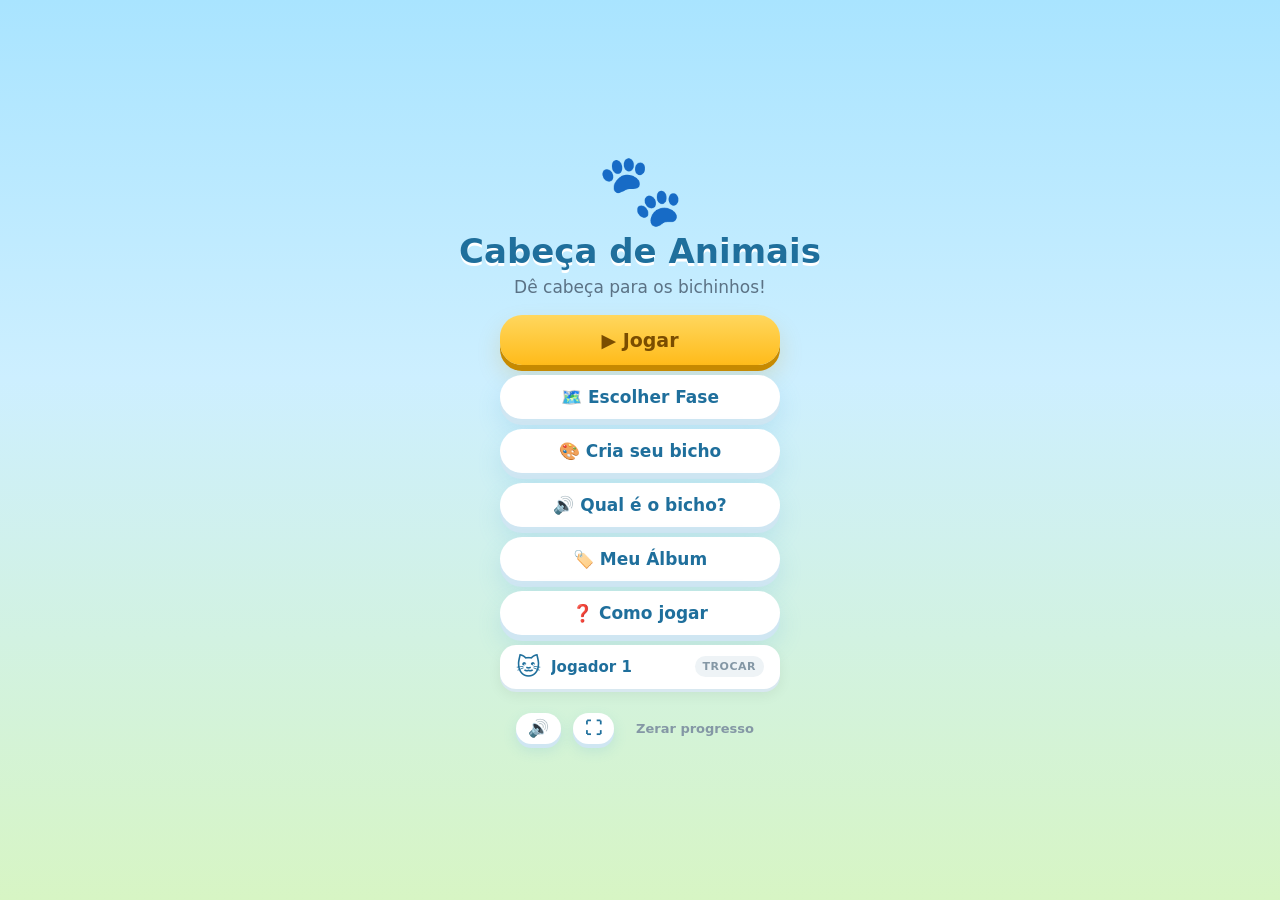
<file: index.html>
<!DOCTYPE html>
<html lang="pt-BR">
<head>
<meta charset="UTF-8">
<meta name="viewport" content="width=device-width,initial-scale=1,maximum-scale=1,user-scalable=no,viewport-fit=cover">
<meta name="theme-color" content="#1f6f9c">
<title>Cabeça de Animais 🐾</title>
<meta name="description" content="Jogo educativo para crianças aprenderem os animais em português.">

<link rel="manifest" href="manifest.json">
<meta name="apple-mobile-web-app-capable" content="yes">
<meta name="mobile-web-app-capable" content="yes">
<meta name="apple-mobile-web-app-status-bar-style" content="black-translucent">
<meta name="apple-mobile-web-app-title" content="Cabeça">
<link rel="apple-touch-icon" href="icones/icone-192.png">
<link rel="icon" type="image/png" href="icones/icone-192.png">
<link rel="stylesheet" href="estilo.css?v=8">
</head>
<body>
<div class="app">

  <section id="telaMenu" class="tela">
    <div class="menu-hero">
      <div class="logo">🐾</div>
      <h1>Cabeça de Animais</h1>
      <p>Dê cabeça para os bichinhos!</p>
    </div>
    <div class="menu-acoes">
      <button id="btnJogar" class="btn-grande">▶️ Jogar</button>
      <button id="btnEscolher" class="btn-grande btn-sec">🗺️ Escolher Fase</button>
      <button id="btnCria" class="btn-grande btn-sec">🎨 Cria seu bicho</button>
      <button id="btnQual" class="btn-grande btn-sec">🔊 Qual é o bicho?</button>
      <button id="btnAlbum" class="btn-grande btn-sec">🏷️ Meu Álbum</button>
      <button id="btnTutorial" class="btn-grande btn-sec">❓ Como jogar</button>
      <button id="btnTrocarPerfil" class="btn-perfil">
        <span id="perfilAvatar">🐱</span>
        <span id="perfilNome">Jogador 1</span>
        <span class="trocar">trocar</span>
      </button>
    </div>
    <div class="menu-rodape">
      <button id="btnSomMenu" class="icon-btn" aria-label="Ligar ou desligar som">🔊</button>
      <button id="btnTelaCheia" class="icon-btn" aria-label="Tela cheia">⛶</button>
      <button id="btnZerar" class="btn-mini">Zerar progresso</button>
    </div>
  </section>

  <section id="telaMapa" class="tela hidden">
    <header class="topbar">
      <button id="btnMapaVoltar" class="icon-btn" aria-label="Voltar">←</button>
      <h2>Escolha a Fase</h2>
      <div class="spacer"></div>
    </header>
    <div id="gridFases" class="grid-fases"></div>
  </section>

  <section id="telaPerfis" class="tela hidden">
    <header class="topbar">
      <button id="btnPerfisVoltar" class="icon-btn" aria-label="Voltar">←</button>
      <h2>Quem está jogando?</h2>
      <div class="spacer"></div>
    </header>
    <div id="gridPerfis" class="grid-perfis"></div>
  </section>

  <section id="telaCria" class="tela hidden">
    <header class="topbar">
      <button id="btnCriaVoltar" class="icon-btn" aria-label="Voltar">←</button>
      <h2>Cria seu bicho</h2>
      <button id="btnCriaVideo" class="icon-btn" aria-label="Ver vídeo">🎬</button>
      <button id="btnCriaOuvir" class="icon-btn" aria-label="Ouvir">🔊</button>
    </header>
    <div id="criaStage">
      <div id="criaBody"></div>
      <div id="criaHead"></div>
    </div>
    <div class="cria-controles">
      <button id="btnTrocaCorpo" class="btn-cria">🔄 Corpo</button>
      <button id="btnSortear" class="btn-cria grande">🎲 Sortear</button>
      <button id="btnTrocaCabeca" class="btn-cria">🔄 Cabeça</button>
    </div>
    <div class="cria-controles">
      <button id="btnSalvarCriacao" class="btn-cria grande">💾 Salvar bicho</button>
    </div>
    <div class="cria-nome" id="criaNome">—</div>
    <div id="criaGaleria" class="cria-galeria"></div>
  </section>

  <section id="telaTutorial" class="tela hidden">
    <header class="topbar">
      <button id="btnTutorialVoltar" class="icon-btn" aria-label="Voltar">←</button>
      <h2>Como jogar</h2>
      <div class="spacer"></div>
    </header>
    <div class="tutorial-passos">
      <div class="tutorial-passo">
        <div class="tutorial-emoji">👀</div>
        <div class="tutorial-texto">
          <strong>Veja o corpo</strong>
          <p>Um bichinho aparece sem cabeça. Olhe o corpo e tente adivinhar qual é!</p>
        </div>
      </div>
      <div class="tutorial-passo">
        <div class="tutorial-emoji">🖐️</div>
        <div class="tutorial-texto">
          <strong>Arraste a cabeça</strong>
          <p>Toque e arraste a cabeça certa até o corpo. Também pode tocar na cabeça para escolher direto!</p>
        </div>
      </div>
      <div class="tutorial-passo">
        <div class="tutorial-emoji">⌨</div>
        <div class="tutorial-texto">
          <strong>Use o teclado</strong>
          <p>Aperte Tab para mudar de cabeça e Enter para escolher. Funciona em computadores também!</p>
        </div>
      </div>
      <div class="tutorial-passo">
        <div class="tutorial-emoji">⭐</div>
        <div class="tutorial-texto">
          <strong>Ganhe estrelas</strong>
          <p>Acerte sem errar e ganhe 3 estrelas! Complete todas as fases para virar Mestre dos Bichinhos!</p>
        </div>
      </div>
      <div class="tutorial-passo">
        <div class="tutorial-emoji">🔥</div>
        <div class="tutorial-texto">
          <strong>Combo!</strong>
          <p>Acerte seguidas vezes para criar combos e ganhar mais pontos. Errar zera o combo!</p>
        </div>
      </div>
      <div class="tutorial-passo">
        <div class="tutorial-emoji">🎨</div>
        <div class="tutorial-texto">
          <strong>Crie seu bicho</strong>
          <p>No menu "Cria seu bicho", misture cabeças e corpos diferentes para criar bichos engraçados!</p>
        </div>
      </div>
    </div>
  </section>

  <section id="telaAlbum" class="tela hidden">
    <header class="topbar">
      <button id="btnAlbumVoltar" class="icon-btn" aria-label="Voltar">←</button>
      <h2>Meu Álbum</h2>
      <div class="spacer"></div>
    </header>
    <div class="placa" id="albumInfo">0 de 45 figurinhas</div>
    <div id="gridAlbum" class="grid-album"></div>
  </section>

  <section id="telaQual" class="tela hidden">
    <header class="topbar">
      <button id="btnQualVoltar" class="icon-btn" aria-label="Voltar">←</button>
      <h2>Qual é o bicho?</h2>
      <button id="btnQualRepetir" class="icon-btn" aria-label="Repetir som">🔁</button>
    </header>
    <div class="placa" id="qualPergunta" role="button" tabindex="0"><span class="falante">🔊</span> Ouça! Quem é?</div>
    <div id="qualScore" class="qual-score">⭐ 0</div>
    <div id="qualOpcoes" class="qual-opcoes"></div>
  </section>

  <section id="telaJogo" class="tela hidden">
    <div id="stage">
      <div id="decor" aria-hidden="true"></div>
      <div class="target" aria-hidden="true"></div>
      <div id="baseWrap" aria-hidden="true"></div>
      <div id="bodyWrap"></div>
      <div id="heads"></div>

      <header class="topbar placa" id="topbarJogo">
        <button id="btnJogoVoltar" class="icon-btn" aria-label="Voltar">←</button>
        <h2 id="jogoTitulo">FASE 1 • CASA I</h2>
        <button id="btnReiniciarFase" class="icon-btn" aria-label="Recomeçar fase">🔄</button>
      </header>

      <div class="pips placa" id="pips"></div>

      <div id="hudJogo">
        <div class="hud-painel placa" id="hudScore">
          <span class="hud-icone">⭐</span>
          <span class="hud-valor" id="scoreText">0</span>
        </div>
        <div class="hud-painel placa" id="hudStreak">
          <span class="hud-icone">🔥</span>
          <span class="hud-valor" id="streakText">0x</span>
        </div>
      </div>

      <div id="nomeLabel" class="placa" aria-live="polite"></div>

      <div id="videoGate" class="hidden">
        <button id="btnVerVideo" class="btn-video">▶️ Ver vídeo</button>
        <button id="btnSeguirJogo" class="btn-seguir" aria-label="Continuar jogando">➡️</button>
      </div>

      <div id="toast" role="status"></div>
      <div id="overlay" class="hidden"></div>
    </div>
  </section>

</div>

<div id="videoModal" class="hidden">
  <button id="btnFecharVideo" class="btn-fechar-video" aria-label="Fechar vídeo">✕</button>
  <video id="playerVideo" playsinline loop preload="metadata"></video>
</div>

<script src="audio.js?v=5"></script>
<script src="jogo.js?v=16"></script>
<script>
  if ('serviceWorker' in navigator){
    window.addEventListener('load', () => {
      navigator.serviceWorker.register('service-worker.js').catch(()=>{});
    });
  }
</script>
</body>
</html>
</file>
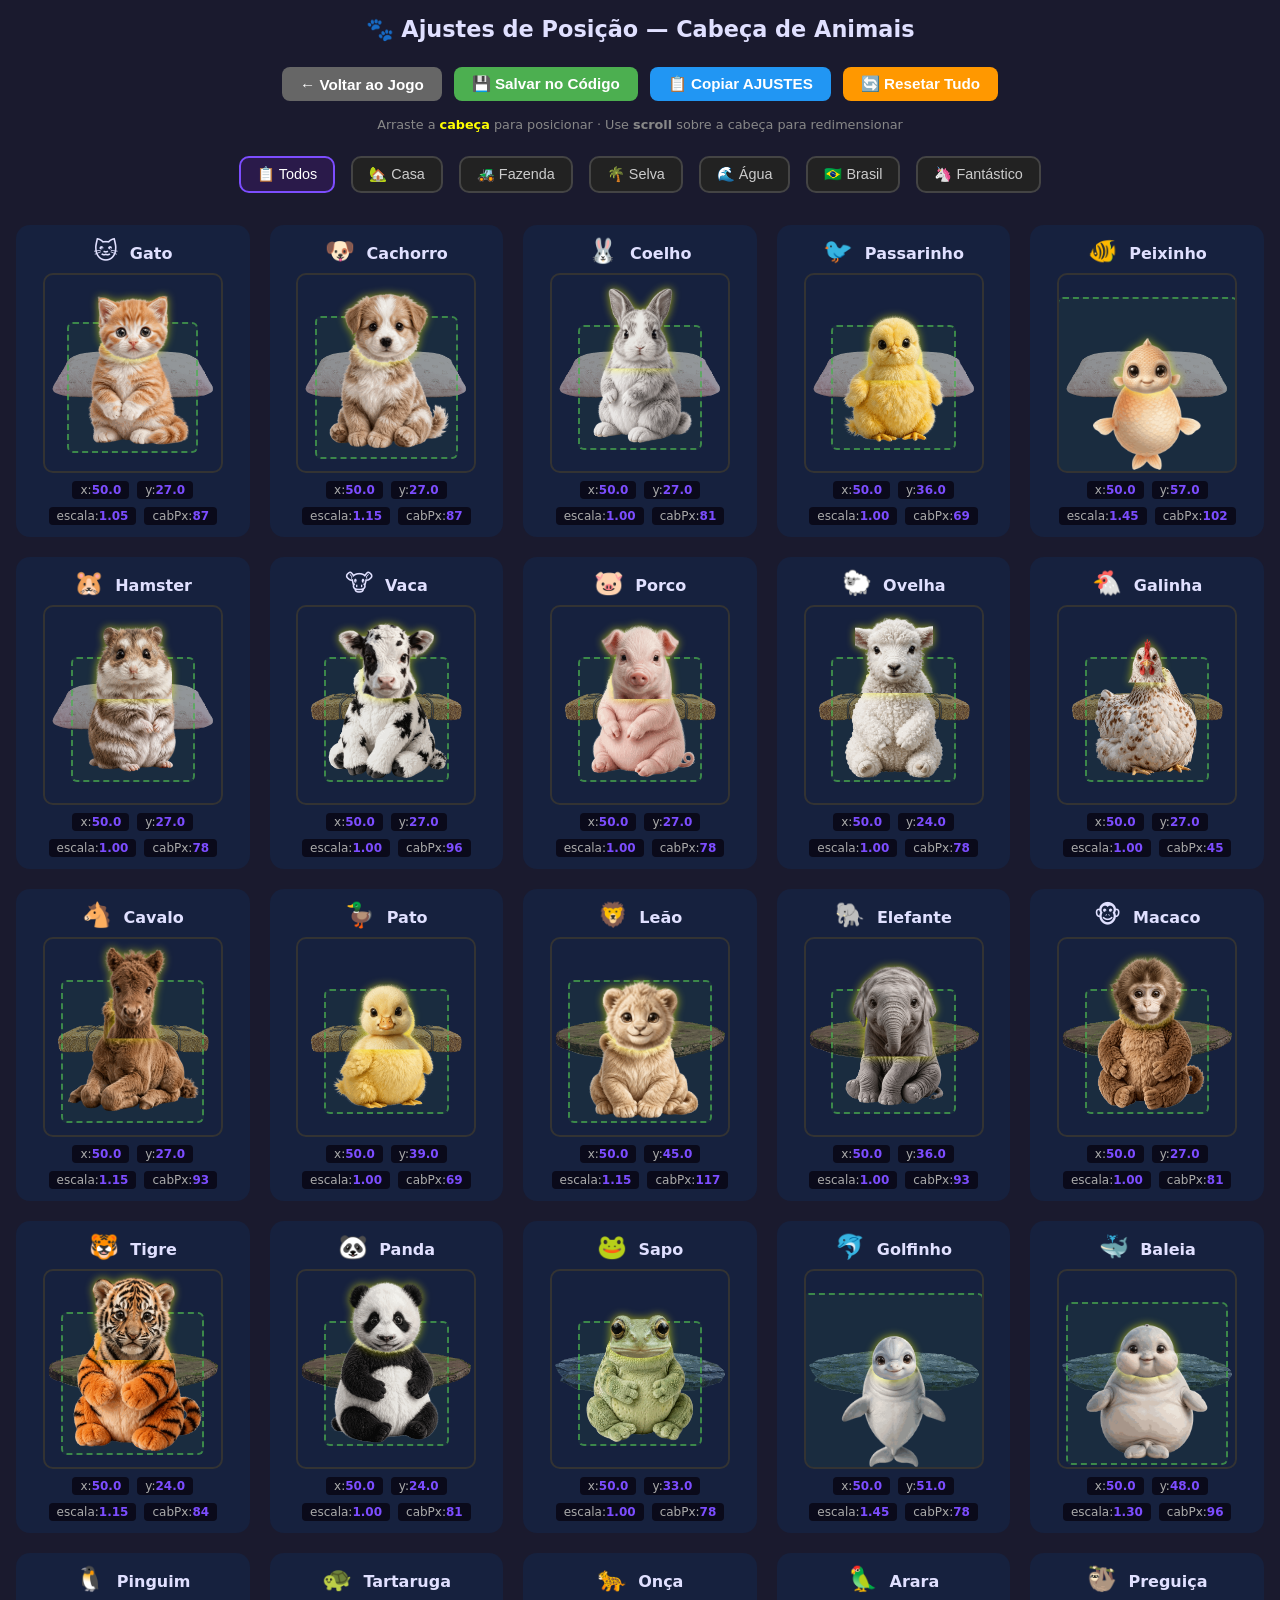
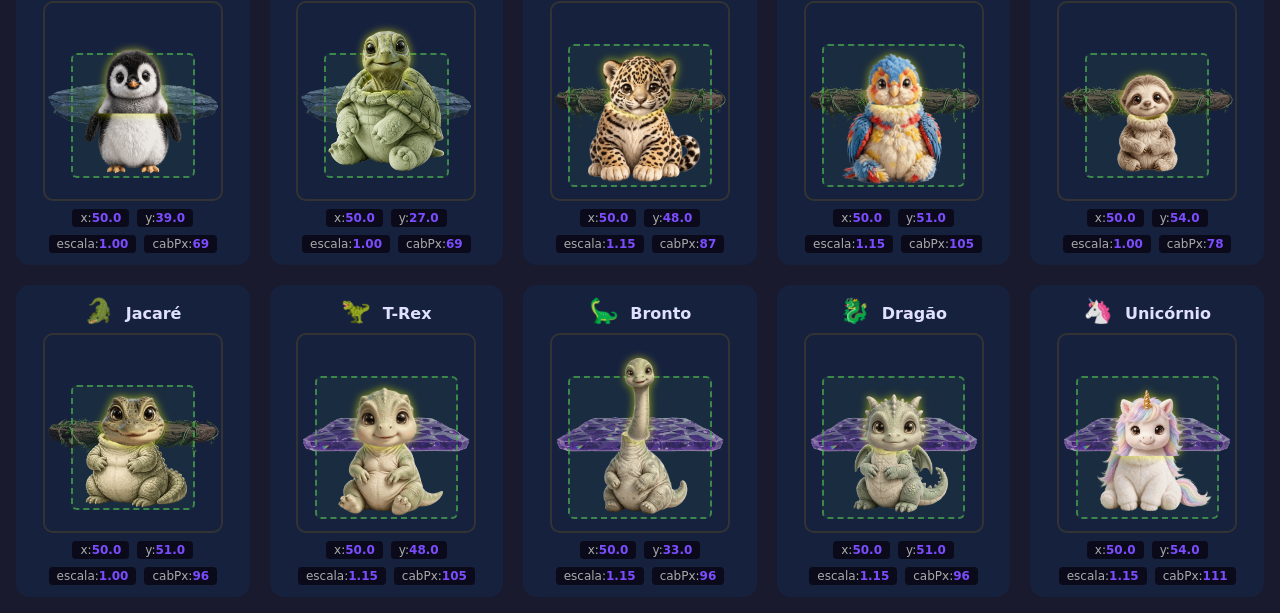
<file: ajustes.html>
<!DOCTYPE html>
<html lang="pt-BR">
<head>
<meta charset="UTF-8">
<meta name="viewport" content="width=device-width,initial-scale=1">
<title>Ajustes de Posição — Cabeça de Animais</title>
<style>
*{margin:0;padding:0;box-sizing:border-box}
body{font-family:system-ui,-apple-system,sans-serif;background:#1a1a2e;color:#eee;min-height:100vh}
h1{text-align:center;padding:16px;font-size:1.4rem;color:#e0e0ff}
.toolbar{display:flex;justify-content:center;gap:12px;padding:8px 16px;flex-wrap:wrap}
.toolbar button{padding:8px 18px;border:none;border-radius:8px;cursor:pointer;font-size:.95rem;font-weight:600;transition:all .2s}
#btnSalvar{background:#4caf50;color:#fff}
#btnSalvar:hover{background:#43a047}
#btnCopiar{background:#2196f3;color:#fff}
#btnCopiar:hover{background:#1e88e5}
#btnResetar{background:#ff9800;color:#fff}
#btnResetar:hover{background:#f57c00}
#btnVoltar{background:#666;color:#fff}
#btnVoltar:hover{background:#555}
.categorias{display:flex;flex-wrap:wrap;justify-content:center;gap:16px;padding:16px}
.cat-btn{padding:8px 16px;border:2px solid #444;border-radius:10px;background:#222;color:#ccc;cursor:pointer;font-size:.9rem;transition:all .2s}
.cat-btn:hover,.cat-btn.active{border-color:#7c4dff;background:#2a1a4a;color:#fff}
.grade{display:grid;grid-template-columns:repeat(auto-fill,minmax(220px,1fr));gap:20px;padding:16px;max-width:1400px;margin:0 auto}
.card{background:#16213e;border-radius:14px;padding:12px;display:flex;flex-direction:column;align-items:center;position:relative}
.card-nome{font-size:1rem;font-weight:700;margin-bottom:8px;color:#e0e0ff}
.card-emoji{font-size:1.5rem;margin-right:6px}
.cenario{position:relative;width:180px;height:200px;background-size:contain;background-repeat:no-repeat;background-position:center;border:2px solid #333;border-radius:10px;overflow:hidden;cursor:crosshair;user-select:none;-webkit-user-select:none;touch-action:none}
.cenario .base{position:absolute;top:0;left:0;width:100%;height:100%;object-fit:contain;pointer-events:none;opacity:.6}
.cenario .corpo{position:absolute;left:50%;transform:translateX(-50%);bottom:10%;height:65%;object-fit:contain;pointer-events:none;z-index:2}
.cenario .cabeca{position:absolute;object-fit:contain;z-index:3;cursor:grab;filter:drop-shadow(0 0 4px rgba(255,255,0,.6))}
.cenario .cabeca:active{cursor:grabbing}
.cenario .area-encaixe{position:absolute;border:2px dashed rgba(76,175,80,.7);border-radius:6px;pointer-events:none;z-index:1;background:rgba(76,175,80,.08)}
.valores{display:flex;gap:8px;margin-top:8px;font-size:.75rem;color:#aaa;flex-wrap:wrap;justify-content:center}
.valores span{background:#0a0a1a;padding:2px 8px;border-radius:4px}
.valores span b{color:#7c4dff}
.output-area{max-width:800px;margin:20px auto;padding:16px;background:#0d1117;border-radius:10px;border:1px solid #333}
.output-area h3{color:#7c4dff;margin-bottom:8px}
.output-area pre{background:#161b22;padding:12px;border-radius:8px;overflow-x:auto;font-size:.8rem;color:#c9d1d9;max-height:300px;overflow-y:auto}
.dica{text-align:center;padding:8px;color:#888;font-size:.8rem}
.status{position:fixed;top:16px;right:16px;padding:10px 18px;border-radius:10px;font-weight:700;z-index:999;transition:all .3s;opacity:0;pointer-events:none}
.status.show{opacity:1}
.status.ok{background:#4caf50;color:#fff}
.status.info{background:#2196f3;color:#fff}
</style>
</head>
<body>

<div class="status" id="statusMsg"></div>

<h1>🐾 Ajustes de Posição — Cabeça de Animais</h1>

<div class="toolbar">
  <button id="btnVoltar" onclick="location.href='index.html'">← Voltar ao Jogo</button>
  <button id="btnSalvar">💾 Salvar no Código</button>
  <button id="btnCopiar">📋 Copiar AJUSTES</button>
  <button id="btnResetar">🔄 Resetar Tudo</button>
</div>

<div class="dica">Arraste a <b style="color:#ff0">cabeça</b> para posicionar · Use <b>scroll</b> sobre a cabeça para redimensionar</div>

<div class="categorias" id="catBtns"></div>
<div class="grade" id="grade"></div>

<div class="output-area" id="outputArea" style="display:none">
  <h3>Código para jogo.js — substitua o bloco AJUSTES:</h3>
  <pre id="outputCode"></pre>
</div>

<script>
/* ===== DADOS DO JOGO ===== */
const ANIMAIS = {
  gato:       { emoji:'🐱', nome:'Gato',       cat:'casa' },
  cachorro:   { emoji:'🐶', nome:'Cachorro',   cat:'casa' },
  coelho:     { emoji:'🐰', nome:'Coelho',     cat:'casa' },
  passarinho: { emoji:'🐦', nome:'Passarinho', cat:'casa' },
  peixinho:   { emoji:'🐠', nome:'Peixinho',   cat:'casa' },
  hamster:    { emoji:'🐹', nome:'Hamster',    cat:'casa' },
  vaca:       { emoji:'🐮', nome:'Vaca',       cat:'fazenda' },
  porco:      { emoji:'🐷', nome:'Porco',      cat:'fazenda' },
  ovelha:     { emoji:'🐑', nome:'Ovelha',     cat:'fazenda' },
  galinha:    { emoji:'🐔', nome:'Galinha',    cat:'fazenda' },
  cavalo:     { emoji:'🐴', nome:'Cavalo',     cat:'fazenda' },
  pato:       { emoji:'🦆', nome:'Pato',       cat:'fazenda' },
  leao:       { emoji:'🦁', nome:'Leão',       cat:'selva' },
  elefante:   { emoji:'🐘', nome:'Elefante',   cat:'selva' },
  macaco:     { emoji:'🐵', nome:'Macaco',     cat:'selva' },
  tigre:      { emoji:'🐯', nome:'Tigre',      cat:'selva' },
  panda:      { emoji:'🐼', nome:'Panda',      cat:'selva' },
  sapo:       { emoji:'🐸', nome:'Sapo',       cat:'agua' },
  golfinho:   { emoji:'🐬', nome:'Golfinho',   cat:'agua' },
  baleia:     { emoji:'🐳', nome:'Baleia',     cat:'agua' },
  pinguim:    { emoji:'🐧', nome:'Pinguim',    cat:'agua' },
  tartaruga:  { emoji:'🐢', nome:'Tartaruga',  cat:'agua' },
  onca:       { emoji:'🐆', nome:'Onça',       cat:'brasil' },
  arara:      { emoji:'🦜', nome:'Arara',      cat:'brasil' },
  preguica:   { emoji:'🦥', nome:'Preguiça',   cat:'brasil' },
  jacare:     { emoji:'🐊', nome:'Jacaré',     cat:'brasil' },
  trex:       { emoji:'🦖', nome:'T-Rex',      cat:'fantasia' },
  bronto:     { emoji:'🦕', nome:'Bronto',     cat:'fantasia' },
  dragao:     { emoji:'🐉', nome:'Dragão',     cat:'fantasia' },
  unicornio:  { emoji:'🦄', nome:'Unicórnio',  cat:'fantasia' }
};

const CATS = {
  casa:      { nome:'Casa',      emoji:'🏡' },
  fazenda:   { nome:'Fazenda',   emoji:'🚜' },
  selva:     { nome:'Selva',     emoji:'🌴' },
  agua:      { nome:'Água',      emoji:'🌊' },
  brasil:    { nome:'Brasil',    emoji:'🇧🇷' },
  fantasia:  { nome:'Fantástico',emoji:'🦄' }
};

/* Valores atuais do jogo — cabeça posição (x%, y%) e escala (%) relativo ao cenario */
const AJUSTES_ORIG = {
  gato:       { escala: 1.05, cabeca: 1.45, ajusteY: 3 },
  cachorro:   { escala: 1.15, cabeca: 1.45, ajusteY: 3 },
  coelho:     { escala: 1.00, cabeca: 1.35, ajusteY: 3 },
  passarinho: { escala: 1.00, cabeca: 1.15, ajusteY: 6 },
  peixinho:   { escala: 1.45, cabeca: 1.70, ajusteY: 13 },
  hamster:    { escala: 1.00, cabeca: 1.30, ajusteY: 3 },
  vaca:       { escala: 1.00, cabeca: 1.60, ajusteY: 3 },
  porco:      { escala: 1.00, cabeca: 1.30, ajusteY: 3 },
  ovelha:     { escala: 1.00, cabeca: 1.30, ajusteY: 2 },
  galinha:    { escala: 1.00, cabeca: 0.75, ajusteY: 3 },
  cavalo:     { escala: 1.15, cabeca: 1.55, ajusteY: 3 },
  pato:       { escala: 1.00, cabeca: 1.15, ajusteY: 7 },
  leao:       { escala: 1.15, cabeca: 1.95, ajusteY: 9 },
  elefante:   { escala: 1.00, cabeca: 1.55, ajusteY: 6 },
  macaco:     { escala: 1.00, cabeca: 1.35, ajusteY: 3 },
  tigre:      { escala: 1.15, cabeca: 1.40, ajusteY: 2 },
  panda:      { escala: 1.00, cabeca: 1.35, ajusteY: 2 },
  sapo:       { escala: 1.00, cabeca: 1.30, ajusteY: 5 },
  golfinho:   { escala: 1.45, cabeca: 1.30, ajusteY: 11 },
  baleia:     { escala: 1.30, cabeca: 1.60, ajusteY: 10 },
  pinguim:    { escala: 1.00, cabeca: 1.15, ajusteY: 7 },
  tartaruga:  { escala: 1.00, cabeca: 1.15, ajusteY: 3 },
  onca:       { escala: 1.15, cabeca: 1.45, ajusteY: 10 },
  arara:      { escala: 1.15, cabeca: 1.75, ajusteY: 11 },
  preguica:   { escala: 1.00, cabeca: 1.30, ajusteY: 12 },
  jacare:     { escala: 1.00, cabeca: 1.60, ajusteY: 11 },
  trex:       { escala: 1.15, cabeca: 1.75, ajusteY: 10 },
  bronto:     { escala: 1.15, cabeca: 1.60, ajusteY: 5 },
  dragao:     { escala: 1.15, cabeca: 1.60, ajusteY: 11 },
  unicornio:  { escala: 1.15, cabeca: 1.85, ajusteY: 12 }
};

/* ===== ESTADO EDITÁVEL ===== */
/* Para cada bicho: { x, y, cabecaPx, escala, cabeca, ajusteY } */
/* x,y = posição da cabeça em % do cenario */
/* cabecaPx = largura da cabeça em px dentro do cenario de 180px */
const EDIT = {};

/* Carregar do localStorage se existir */
function carregarEdit(){
  const salvo = localStorage.getItem('cabecaAnimais.ajustesEdit');
  if(salvo){
    try{ Object.assign(EDIT, JSON.parse(salvo)); return; }catch(e){}
  }
  /* Padrão: converter AJUSTES_ORIG para posição visual */
  Object.keys(ANIMAIS).forEach(id => {
    const aj = AJUSTES_ORIG[id] || { escala:1, cabeca:1.15, ajusteY:0 };
    EDIT[id] = {
      x: 50,                     /* centro horizontal */
      y: 18 + (aj.ajusteY||0)*3, /* topo do corpo + ajusteY convertido */
      cabecaPx: 60 * (aj.cabeca||1.15),
      escala: aj.escala || 1,
      cabeca: aj.cabeca || 1.15,
      ajusteY: aj.ajusteY || 0
    };
  });
}
carregarEdit();

function salvarEdit(){
  localStorage.setItem('cabecaAnimais.ajustesEdit', JSON.stringify(EDIT));
}

/* ===== CATEGORIAS ===== */
let catAtiva = 'todos';
const catContainer = document.getElementById('catBtns');

function renderCatBtns(){
  let html = `<button class="cat-btn active" data-cat="todos">📋 Todos</button>`;
  Object.keys(CATS).forEach(c => {
    html += `<button class="cat-btn" data-cat="${c}">${CATS[c].emoji} ${CATS[c].nome}</button>`;
  });
  catContainer.innerHTML = html;
  catContainer.querySelectorAll('.cat-btn').forEach(btn => {
    btn.addEventListener('click', () => {
      catContainer.querySelectorAll('.cat-btn').forEach(b => b.classList.remove('active'));
      btn.classList.add('active');
      catAtiva = btn.dataset.cat;
      renderGrade();
    });
  });
}

/* ===== GRADE DE CARDS ===== */
const grade = document.getElementById('grade');

function renderGrade(){
  grade.innerHTML = '';
  const ids = Object.keys(ANIMAIS).filter(id => {
    if(catAtiva === 'todos') return true;
    return ANIMAIS[id].cat === catAtiva;
  });

  ids.forEach(id => {
    const a = ANIMAIS[id];
    const e = EDIT[id] || { x:50, y:25, cabecaPx:70, escala:1, cabeca:1.15, ajusteY:0 };
    const catKey = a.cat;
    const baseImg = `imagens/base_${catKey}.png`;
    const imgId = id;

    const card = document.createElement('div');
    card.className = 'card';
    card.innerHTML = `
      <div class="card-nome"><span class="card-emoji">${a.emoji}</span> ${a.nome}</div>
      <div class="cenario" data-id="${id}">
        <img class="base" src="${baseImg}" draggable="false">
        <img class="corpo" src="imagens/${imgId}_corpo.png" draggable="false"
             style="transform:translateX(-50%) scale(${e.escala})">
        <div class="area-encaixe"></div>
        <img class="cabeca" src="imagens/${imgId}_cabeca.png" draggable="false"
             style="left:${e.x}%;top:${e.y}%;width:${e.cabecaPx}px;transform:translate(-50%,-50%)">
      </div>
      <div class="valores">
        <span>x:<b>${e.x.toFixed(1)}</b></span>
        <span>y:<b>${e.y.toFixed(1)}</b></span>
        <span>escala:<b>${e.escala.toFixed(2)}</b></span>
        <span>cabPx:<b>${e.cabecaPx.toFixed(0)}</b></span>
      </div>
    `;
    grade.appendChild(card);
    setupDrag(card, id);
  });
}

/* ===== DRAG & RESIZE (mouse + toque) ===== */
function setupDrag(card, id){
  const cenario = card.querySelector('.cenario');
  const cabeca = card.querySelector('.cabeca');
  const corpo = card.querySelector('.corpo');
  const area = card.querySelector('.area-encaixe');
  let dragging = false;

  /* Calcular e mostrar área de encaixe (baseado no corpo) */
  function updateArea(){
    if(!corpo || !area) return;
    requestAnimationFrame(() => {
      const cr = cenario.getBoundingClientRect();
      const cor = corpo.getBoundingClientRect();
      if(cr.width === 0) return;
      const left = ((cor.left - cr.left) / cr.width) * 100;
      const top = ((cor.top - cr.top) / cr.height) * 100;
      const w = (cor.width / cr.width) * 100;
      const h = (cor.height / cr.height) * 100;
      area.style.left = left + '%';
      area.style.top = top + '%';
      area.style.width = w + '%';
      area.style.height = h + '%';
    });
  }

  /* Esperar imagens carregarem */
  corpo.addEventListener('load', updateArea);
  if(corpo.complete) updateArea();
  setTimeout(updateArea, 300);

  /* Mouse down = iniciar drag */
  cabeca.addEventListener('mousedown', ev => {
    ev.preventDefault();
    dragging = true;
    cabeca.style.cursor = 'grabbing';
  });

  /* Touch start */
  cabeca.addEventListener('touchstart', ev => {
    ev.preventDefault();
    dragging = true;
  }, { passive:false });

  /* Mover (mouse ou toque) */
  function mover(clientX, clientY){
    if(!dragging) return;
    const cr = cenario.getBoundingClientRect();
    const x = ((clientX - cr.left) / cr.width) * 100;
    const y = ((clientY - cr.top) / cr.height) * 100;
    const cx = Math.max(5, Math.min(95, x));
    const cy = Math.max(5, Math.min(95, y));
    cabeca.style.left = cx + '%';
    cabeca.style.top = cy + '%';
    EDIT[id].x = cx;
    EDIT[id].y = cy;
    updateValores(card, id);
  }

  document.addEventListener('mousemove', ev => mover(ev.clientX, ev.clientY));
  document.addEventListener('touchmove', ev => {
    if(dragging) mover(ev.touches[0].clientX, ev.touches[0].clientY);
  }, { passive:false });

  /* Mouse/Touch up = soltar */
  function parar(){
    if(!dragging) return;
    dragging = false;
    cabeca.style.cursor = 'grab';
    salvarEdit();
  }
  document.addEventListener('mouseup', parar);
  document.addEventListener('touchend', parar);

  /* Pinça (2 dedos) = redimensionar cabeça no celular */
  let pincaIni = 0;
  cenario.addEventListener('touchstart', ev => {
    if(ev.touches.length === 2){
      pincaIni = Math.hypot(
        ev.touches[0].clientX - ev.touches[1].clientX,
        ev.touches[0].clientY - ev.touches[1].clientY
      );
    }
  }, { passive:true });
  cenario.addEventListener('touchmove', ev => {
    if(ev.touches.length === 2 && pincaIni > 0){
      ev.preventDefault();
      const dist = Math.hypot(
        ev.touches[0].clientX - ev.touches[1].clientX,
        ev.touches[0].clientY - ev.touches[1].clientY
      );
      const novo = Math.max(20, Math.min(150, EDIT[id].cabecaPx + (dist - pincaIni)));
      EDIT[id].cabecaPx = novo;
      cabeca.style.width = novo + 'px';
      updateValores(card, id);
      pincaIni = dist;
      salvarEdit();
    }
  }, { passive:false });

  /* Scroll = resize cabeça (desktop) */
  cenario.addEventListener('wheel', ev => {
    ev.preventDefault();
    const delta = ev.deltaY > 0 ? -3 : 3;
    const novo = Math.max(20, Math.min(150, EDIT[id].cabecaPx + delta));
    EDIT[id].cabecaPx = novo;
    cabeca.style.width = novo + 'px';
    updateValores(card, id);
    salvarEdit();
  }, { passive:false });

  /* Shift+Scroll = escala do corpo (desktop) */
  cenario.addEventListener('wheel', ev => {
    if(!ev.shiftKey) return;
    ev.preventDefault();
    const delta = ev.deltaY > 0 ? -0.05 : 0.05;
    const novo = Math.max(0.5, Math.min(2.0, EDIT[id].escala + delta));
    EDIT[id].escala = novo;
    corpo.style.transform = `translateX(-50%) scale(${novo})`;
    updateValores(card, id);
    updateArea();
    salvarEdit();
  }, { passive:false });
}

function updateValores(card, id){
  const e = EDIT[id];
  const spans = card.querySelectorAll('.valores span b');
  if(spans.length >= 4){
    spans[0].textContent = e.x.toFixed(1);
    spans[1].textContent = e.y.toFixed(1);
    spans[2].textContent = e.escala.toFixed(2);
    spans[3].textContent = e.cabecaPx.toFixed(0);
  }
}

/* ===== GERAR CÓDIGO ===== */
function gerarAjustesCode(){
  const lines = ['const AJUSTES = {'];
  const catOrder = ['casa','fazenda','selva','agua','brasil','fantasia'];
  const catLabels = { casa:'Casa', fazenda:'Fazenda', selva:'Selva', agua:'Água', brasil:'Brasil', fantasia:'Fantástico' };

  catOrder.forEach((cat, ci) => {
    lines.push(`  /* ${catLabels[cat]} */`);
    const ids = Object.keys(ANIMAIS).filter(id => ANIMAIS[id].cat === cat);
    ids.forEach((id, i) => {
      const e = EDIT[id];
      const escala = (e.escala || 1).toFixed(2);
      const cabeca = (e.cabecaPx / 60).toFixed(2);
      /* ajusteY = (y - 18) / 3  (conversão reversa da padrão) */
      const ajusteY = Math.round((e.y - 18) / 3);
      const comma = (ci < catOrder.length - 1 || i < ids.length - 1) ? ',' : '';
      const pad = Math.max(0, 12 - id.length);
      lines.push(`  ${id}:${' '.repeat(pad)}{ escala: ${escala}, cabeca: ${cabeca}, ajusteY: ${ajusteY} }${comma}`);
    });
  });
  lines.push('};');
  return lines.join('\n');
}

/* ===== BOTÕES ===== */
document.getElementById('btnCopiar').addEventListener('click', () => {
  const code = gerarAjustesCode();
  navigator.clipboard.writeText(code).then(() => {
    showStatus('Código copiado!', 'ok');
  }).catch(() => {
    const area = document.getElementById('outputArea');
    document.getElementById('outputCode').textContent = code;
    area.style.display = 'block';
    showStatus('Código gerado abaixo — copie manualmente', 'info');
  });
});

document.getElementById('btnSalvar').addEventListener('click', () => {
  const code = gerarAjustesCode();
  const area = document.getElementById('outputArea');
  document.getElementById('outputCode').textContent = code;
  area.style.display = 'block';

  navigator.clipboard.writeText(code).catch(()=>{});

  showStatus('Código gerado! Copie e cole no jogo.js, substituindo o bloco AJUSTES', 'ok');
});

document.getElementById('btnResetar').addEventListener('click', () => {
  if(!confirm('Resetar todos os ajustes para os valores originais?')) return;
  localStorage.removeItem('cabecaAnimais.ajustesEdit');
  Object.keys(EDIT).forEach(k => delete EDIT[k]);
  carregarEdit();
  renderGrade();
  showStatus('Ajustes resetados!', 'info');
});

function showStatus(msg, type){
  const el = document.getElementById('statusMsg');
  el.textContent = msg;
  el.className = 'status show ' + type;
  setTimeout(() => el.className = 'status', 2500);
}

/* ===== INIT ===== */
renderCatBtns();
renderGrade();
</script>
</body>
</html>
</file>
<file: estilo.css>
*{box-sizing:border-box;}
html,body{height:100%;}
body{
  margin:0;
  font-family:'Baloo 2','Comic Sans MS','Chalkboard SE','Segoe UI',system-ui,-apple-system,sans-serif;
  background:linear-gradient(180deg,#a9e4ff 0%,#cdefff 42%,#d7f5c4 100%);
  color:#2c3e50;
  display:flex;justify-content:center;
  overflow:hidden;
  user-select:none;-webkit-user-select:none;
  -webkit-tap-highlight-color:transparent;
  touch-action:manipulation;
  transition:background .5s;
}
button{font-family:inherit;font-weight:700;cursor:pointer;border:none;}
.app{width:100%;max-width:540px;height:100vh;height:100dvh;position:relative;}
.tela{position:absolute;inset:0;display:flex;flex-direction:column;padding:10px 12px 12px;gap:8px;transition:opacity .25s;}
.tela.hidden{opacity:0;pointer-events:none;}
.topbar{display:flex;align-items:center;justify-content:space-between;gap:8px;flex:0 0 auto;}
.topbar h2{font-size:clamp(15px,4.2vw,20px);margin:0;color:#1f6f9c;text-shadow:0 2px 0 #fff;text-align:center;flex:1;white-space:nowrap;overflow:hidden;text-overflow:ellipsis;}
.icon-btn{padding:7px 12px;font-size:17px;line-height:1;border-radius:999px;background:#fff;color:#1f6f9c;box-shadow:0 4px 0 #cfe6f2, 0 6px 14px #5aa9d633;transition:transform .1s, box-shadow .1s;min-width:38px;}
.icon-btn:active{transform:translateY(3px);box-shadow:0 1px 0 #cfe6f2;}
.spacer{width:38px;}

#telaMenu{align-items:center;justify-content:center;text-align:center;gap:18px;}
.menu-hero{display:flex;flex-direction:column;align-items:center;gap:6px;}
.menu-hero .logo{font-size:70px;line-height:1;animation:pulsa 2.5s ease-in-out infinite;}
@keyframes pulsa{0%,100%{transform:scale(1);}50%{transform:scale(1.1);}}
.menu-hero h1{font-size:clamp(24px,7vw,34px);margin:0;color:#1f6f9c;text-shadow:0 3px 0 #fff;}
.menu-hero p{margin:0;color:#5b7285;font-size:clamp(14px,4vw,17px);}
.menu-acoes{display:flex;flex-direction:column;gap:10px;width:100%;max-width:280px;}
.btn-grande{padding:14px 22px;font-size:19px;border-radius:22px;background:linear-gradient(180deg,#ffd75e,#ffbb1a);color:#7a4d00;box-shadow:0 6px 0 #c78a00, 0 12px 24px #c78a0033;transition:transform .1s, box-shadow .1s;}
.btn-grande:active{transform:translateY(4px);box-shadow:0 2px 0 #c78a00;}
.btn-sec{background:#fff;color:#1f6f9c;box-shadow:0 6px 0 #cfe6f2, 0 12px 24px #5aa9d633;font-size:17px;padding:12px 22px;}
.btn-sec:active{box-shadow:0 2px 0 #cfe6f2;}
.menu-rodape{margin-top:6px;display:flex;align-items:center;gap:12px;}
.btn-mini{background:transparent;color:#8497a5;font-size:13px;padding:6px 10px;border-radius:10px;box-shadow:none;}
.btn-mini:hover{background:#ffffff88;}

.btn-perfil{display:flex;align-items:center;gap:10px;justify-content:center;width:100%;padding:10px 16px;border-radius:16px;background:#fff;color:#1f6f9c;box-shadow:0 3px 0 #d8e8f0, 0 6px 14px #00000010;font-size:15px;transition:transform .1s;}
.btn-perfil:active{transform:translateY(2px);}
.btn-perfil #perfilAvatar{font-size:24px;line-height:1;}
.btn-perfil #perfilNome{font-weight:800;flex:1;text-align:left;overflow:hidden;text-overflow:ellipsis;white-space:nowrap;}
.btn-perfil .trocar{font-size:11px;color:#8497a5;font-weight:700;background:#eef3f6;padding:4px 8px;border-radius:999px;text-transform:uppercase;letter-spacing:.5px;}

.grid-fases{flex:1;min-height:0;overflow-y:auto;display:grid;grid-template-columns:repeat(2,1fr);gap:10px;padding:4px 2px 8px;}
.fase-card{background:#fff;border-radius:20px;padding:12px 10px;text-align:center;display:flex;flex-direction:column;align-items:center;gap:4px;box-shadow:0 4px 0 #d8e8f0, 0 8px 20px #00000010;transition:transform .1s, box-shadow .1s;color:#1f6f9c;}
.fase-card:not(.bloqueada):active{transform:translateY(3px);box-shadow:0 1px 0 #d8e8f0;}
.fase-card .num{font-size:13px;font-weight:800;color:#8497a5;letter-spacing:1px;}
.fase-card .emoji{font-size:36px;line-height:1;}
.fase-card .tema{font-size:12px;line-height:1.15;color:#3a5364;min-height:28px;display:flex;align-items:center;justify-content:center;}
.fase-card .estrelas{font-size:14px;letter-spacing:1px;line-height:1;color:#ffbb1a;}
.fase-card .estrelas .vazia{color:#d6e0e6;}
.fase-card.bloqueada{background:#eef3f6;color:#9aabba;cursor:not-allowed;}
.fase-card.bloqueada .emoji{filter:grayscale(1) opacity(.6);}
.fase-card.bloqueada .cadeado{font-size:22px;color:#9aabba;}

.grid-perfis{flex:1;min-height:0;overflow-y:auto;display:grid;grid-template-columns:repeat(2,1fr);gap:12px;padding:4px 2px 8px;align-content:start;}
.perfil-card{background:#fff;border-radius:22px;padding:16px 10px 14px;text-align:center;display:flex;flex-direction:column;align-items:center;gap:6px;box-shadow:0 4px 0 #d8e8f0, 0 8px 20px #00000010;transition:transform .1s, box-shadow .1s;color:#1f6f9c;position:relative;}
.perfil-card:active{transform:translateY(3px);box-shadow:0 1px 0 #d8e8f0;}
.perfil-card .avatar{font-size:52px;line-height:1;}
.perfil-card .nome{font-size:14px;font-weight:800;}
.perfil-card .fases-info{font-size:11px;color:#8497a5;}
.perfil-card .pontos-info{font-size:11px;color:#b88900;font-weight:700;}
.perfil-card .badges-info{font-size:16px;letter-spacing:2px;line-height:1.2;min-height:20px;}
.perfil-card .badges-info .sem-badge{font-size:10px;color:#b0bec5;letter-spacing:0;}
.perfil-card.atual{outline:3px solid #ffbb1a;outline-offset:2px;}
.perfil-card.atual .nome::after{content:' ✓';color:#ffbb1a;font-size:14px;}
.perfil-card .btn-apagar{position:absolute;top:6px;right:6px;width:26px;height:26px;border-radius:50%;background:#ffe1e1;color:#d64545;font-size:13px;line-height:1;padding:0;box-shadow:none;}
.perfil-card.add{background:#f4f9fc;border:2px dashed #b8d4e4;box-shadow:none;}
.perfil-card.add .avatar{font-size:40px;color:#7fb0c8;}

/* ============================================================
   PLACA — 9-slice (usa placas/*.png)
   ============================================================ */
.placa{
  --borda: 12px;

  color: #FFF5D6;
  text-shadow: 0 2px 0 rgba(0,0,0,0.55), 0 0 8px rgba(0,0,0,0.35);

  position: relative;
  border-style: solid;
  border-color: transparent;
  border-width: var(--borda);
  border-image-slice: 60 fill;
  border-image-repeat: stretch;
  border-image-width: var(--borda);
  border-image-source: url('placas/casa.png');

  filter: drop-shadow(0 4px 6px rgba(0,0,0,0.35));

  transition: filter .2s;
}

/* ============================================================
   TELA DE JOGO
   ============================================================ */
#telaJogo{padding:0;gap:0;display:block;}

#stage{
  position:absolute;
  inset:0;
  width:100%;
  height:100%;
  border-radius:0;
  box-shadow:none;
  overflow:hidden;
  touch-action:none;
  --hs: min(19vw, 90px);
  transition:background .5s;
  background-size:cover;
  background-position:center;
  background-repeat:no-repeat;
}

#decor{position:absolute;inset:0;pointer-events:none;z-index:0;overflow:hidden;}
.decor-item{position:absolute;transform:translate(-50%,-50%);opacity:.55;line-height:1;filter:drop-shadow(0 3px 6px #00000022);user-select:none;}

/* ---------- TOPBAR ---------- */
#topbarJogo{
  position:absolute;
  left:50%;
  top:10%;
  transform:translate(-50%,-50%);
  width:88%;
  max-width:520px;
  padding:2em 2em;
  display:flex;
  align-items:center;
  justify-content:space-between;
  gap:10px;
  z-index:50;
  --borda: 18px;
}
#topbarJogo h2{
  color:inherit;
  text-shadow:inherit;
  font-size:clamp(18px,5.5vw,24px);
  letter-spacing:1.5px;
  font-weight:800;
  margin:0;
  text-align:center;
  flex:1;
  white-space:nowrap;
  overflow:hidden;
  text-overflow:ellipsis;
}
#topbarJogo .icon-btn{
  padding:6px 12px;
  font-size:18px;
  min-width:38px;
  background: rgba(255,255,255,0.22);
  color: inherit;
  border: 1px solid rgba(0,0,0,0.3);
  box-shadow: 0 2px 0 rgba(0,0,0,0.35), inset 0 1px 0 rgba(255,255,255,0.4);
  text-shadow: inherit;
  border-radius: 999px;
}
#topbarJogo .icon-btn:active{
  transform: translateY(2px);
  box-shadow: 0 1px 0 rgba(0,0,0,0.35);
}

/* ---------- SETA DE SAÍDA — sempre bem visível ---------- */
.icon-btn[aria-label="Voltar"]{
  background: #fff;
  color: #e0562e;
  font-weight: 700;
  font-size: 22px;
  padding: 8px 14px;
  min-width: 48px;
  min-height: 42px;
  border: 3px solid #f3b23e;
  box-shadow: 0 4px 0 #c98a12, 0 8px 20px rgba(0,0,0,0.30);
}
.icon-btn[aria-label="Voltar"]:active{
  transform: translateY(3px);
  box-shadow: 0 1px 0 #c98a12, 0 3px 8px rgba(0,0,0,0.25);
}
#topbarJogo .icon-btn[aria-label="Voltar"]{
  background: #fff;
  color: #e0562e;
  text-shadow: none;
  border: 3px solid #f3b23e;
  box-shadow: 0 4px 0 rgba(122,77,0,0.55), 0 8px 18px rgba(0,0,0,0.40);
}

/* ---------- PIPS ---------- */
.pips{
  position:absolute;
  left:50%;
  top:15.5%;
  transform:translate(-50%,-50%);
  display:flex;
  justify-content:center;
  align-items:center;
  gap:0.45em;
  padding:0.3em 1em;
  font-size:24px;
  z-index:50;
  --borda: 12px;
}
.pip{
  opacity:1;
  filter: brightness(0.28) saturate(0.3);
  transition: filter .35s, transform .35s;
  text-shadow: none;
}
.pip.done{
  filter:
    brightness(1.4) sepia(1) saturate(2.5) hue-rotate(-10deg)
    drop-shadow(0 0 6px rgba(255,200,80,0.95))
    drop-shadow(0 0 12px rgba(255,180,40,0.6));
  transform: scale(1.15);
}

/* ---------- HUD ---------- */
#hudJogo{
  position:absolute;
  left:0;
  right:0;
  top:24%;
  transform:translateY(-50%);
  padding:0 3%;
  display:flex;
  justify-content:space-between;
  gap:10px;
  z-index:50;
  pointer-events:none;
}
.hud-painel{
  display:flex;
  align-items:center;
  justify-content:center;
  gap:0.4em;
  padding:0.2em 1.5em;
  min-width:100px;
  font-size:clamp(16px,4.8vw,22px);
  font-weight:800;
  letter-spacing:.5px;
  transition: transform .1s;
  pointer-events:auto;
  --borda: 13px;
}
.hud-painel .hud-icone{
  font-size:1.1em;
  line-height:1;
  filter: drop-shadow(0 1px 1px rgba(0,0,0,0.35));
}
.hud-painel .hud-valor{
  font-variant-numeric: tabular-nums;
  min-width: 1.4em;
  text-align: center;
}
#hudStreak.pulse{animation: comboPulse .55s cubic-bezier(.34,1.56,.64,1);}
@keyframes comboPulse{
  0%   { transform: scale(1);    filter: brightness(1);   }
  30%  { transform: scale(1.20); filter: brightness(1.75);}
  60%  { transform: scale(.96);  filter: brightness(1.25);}
  100% { transform: scale(1);    filter: brightness(1);   }
}

/* ---------- ALVO (posição calculada por JS) ---------- */
.target{
  position:absolute;
  left:50%;
  top:var(--snap-y, 43%);
  width:calc(var(--hs) * 2.6);
  height:calc(var(--hs) * 2.6);
  border-radius:50%;
  transform:translate(-50%,-50%);
  background:
    radial-gradient(circle,
      rgba(255,225,120,0.55) 0%,
      rgba(255,200,60,0.35) 32%,
      rgba(255,180,40,0.14) 58%,
      rgba(255,180,40,0) 76%);
  filter: blur(2px);
  animation: alvoGlow 2.2s ease-in-out infinite;
  pointer-events:none;
  z-index:1;
  transition: top .25s;
}
@keyframes alvoGlow{
  0%,100% { transform: translate(-50%,-50%) scale(1);    opacity:.85; }
  50%     { transform: translate(-50%,-50%) scale(1.10); opacity:1;   }
}

/* ---------- BASE ---------- */
#baseWrap{
  position:absolute;
  left:50%;
  top:66%;
  width:62%;
  transform:translate(-50%,-50%);
  pointer-events:none;
  z-index:2;
  transition:opacity .3s;
}
#baseWrap svg,#baseWrap img{width:100%;height:auto;display:block;}

/* ---------- CORPO ---------- */
#bodyWrap{
  position:absolute;
  left:50%;
  top:55%;
  width:42%;
  transform:translate(-50%,-50%) scale(var(--body-scale, 1));
  pointer-events:none;
  transition:opacity .3s, transform .25s;
  z-index:3;
}
#bodyWrap svg,#bodyWrap img{width:100%;height:auto;display:block;}

/* ---------- CABEÇAS ---------- */
#heads{position:absolute;inset:0;pointer-events:none;z-index:5;}
.head{
  position:absolute;
  width:var(--hs);
  height:var(--hs);
  transform:translate(-50%,-50%) translate(var(--dx,0),var(--dy,0)) scale(var(--s,1));
  transition:transform .35s cubic-bezier(.34,1.56,.64,1), opacity .3s;
  cursor:grab;
  touch-action:none;
  will-change:transform;
  pointer-events:auto;
}
.head.dragging{cursor:grabbing;z-index:25;transition:none;}
.head.esconder{opacity:0;transform:translate(-50%,-50%) scale(.4);}
.head:focus-visible{outline:3px solid #ffbb1a;outline-offset:4px;z-index:26;}

.head-inner{
  width:100%;
  height:100%;
  border-radius:50%;
  background: radial-gradient(circle at 34% 28%,
    rgba(255,255,255,0.55) 0%,
    rgba(255,240,200,0.28) 60%,
    rgba(255,220,140,0.12) 100%);
  border: 2px solid rgba(255,255,255,0.60);
  backdrop-filter: blur(3px);
  -webkit-backdrop-filter: blur(3px);
  box-shadow:
    0 4px 0 rgba(180,150,90,0.35),
    0 8px 16px rgba(0,0,0,0.20),
    inset 0 -4px 10px rgba(255,255,255,0.20),
    inset 0 2px 4px rgba(255,255,255,0.35);
  display:flex;
  align-items:center;
  justify-content:center;
  font-size:calc(var(--hs) * .6);
  line-height:1;
  pointer-events:none;
  -webkit-user-drag:none;
  overflow:visible;
  transition:background .25s, box-shadow .25s, border-color .25s;
}
.head-inner img{
  width:90%;
  height:90%;
  object-fit:contain;
  -webkit-user-drag:none;
  transition:transform .25s;
  transform: scale(var(--zoom, 1.15));
}
.head-inner.encaixada{
  background:transparent;
  box-shadow:none;
  border-color:transparent;
  backdrop-filter:none;
  -webkit-backdrop-filter:none;
  overflow:visible;
}
.head-inner.encaixada img{
  width:100%;
  height:100%;
  transform: scale(var(--zoom, 1.05));
}

.head-inner.shake{animation:tremer .5s;}
@keyframes tremer{
  0%,100%{transform:translateX(0) rotate(0);}
  20%{transform:translateX(-9px) rotate(-7deg);}
  50%{transform:translateX(9px) rotate(7deg);}
  80%{transform:translateX(-5px) rotate(-3deg);}
}

/* ---------- NOME ---------- */
#nomeLabel{
  position:absolute;
  left:50%;
  top:83%;
  transform:translate(-50%,-50%) scale(.4);
  padding:0.6em 2em 0.7em;
  font-weight:800;
  font-size:clamp(17px,5.2vw,24px);
  letter-spacing:2px;
  text-transform:uppercase;
  white-space:nowrap;
  opacity:0;
  pointer-events:none;
  z-index:40;
  transition:opacity .28s, transform .38s cubic-bezier(.34,1.56,.64,1);
  --borda: 15px;
}
#nomeLabel.show{opacity:1;transform:translate(-50%,-50%) scale(1);animation:balanca .5s ease-in-out .38s;}
@keyframes balanca{0%,100%{transform:translate(-50%,-50%) scale(1) rotate(0);}25%{transform:translate(-50%,-50%) scale(1.06) rotate(-2deg);}75%{transform:translate(-50%,-50%) scale(1.06) rotate(2deg);}}
#nomeLabel .letra-destaque{display:inline-block;font-size:1.45em;color:#FFD34D;text-shadow:0 2px 0 #B07400, 0 0 12px rgba(255,200,80,0.85);margin-right:6px;vertical-align:-3px;animation:letraPula .6s ease-in-out;}
@keyframes letraPula{0%{transform:scale(.5) rotate(-15deg);}60%{transform:scale(1.25) rotate(8deg);}100%{transform:scale(1) rotate(0);}}

#toast{position:absolute;left:50%;top:5%;transform:translate(-50%,-14px);background:#fff;color:#d64545;padding:9px 18px;border-radius:999px;font-weight:700;font-size:clamp(13px,3.6vw,16px);text-align:center;max-width:90%;box-shadow:0 8px 20px #00000022, inset 0 0 0 3px #ffe1e1;opacity:0;pointer-events:none;z-index:50;transition:opacity .25s, transform .25s;}
#toast.show{opacity:1;transform:translate(-50%,0);}

/* ---------- VÍDEO APÓS ENCAIXE ---------- */
#videoGate{
  position:absolute;
  left:50%;
  top:91.5%;
  transform:translate(-50%,-50%);
  display:flex;
  gap:8px;
  align-items:center;
  z-index:45;
}
#videoGate.hidden{display:none;}   /* o portão só aparece DEPOIS do encaixe */
#videoGate:not(.hidden){animation:surgeGate .35s cubic-bezier(.34,1.56,.64,1);}
@keyframes surgeGate{from{opacity:0;transform:translate(-50%,-50%) translateY(18px);}to{opacity:1;transform:translate(-50%,-50%) translateY(0);}}
.btn-video{
  padding:11px 18px;
  font-size:clamp(14px,4.2vw,17px);
  font-weight:800;
  border-radius:999px;
  background:linear-gradient(180deg,#ffd75e,#ffbb1a);
  color:#7a4d00;
  box-shadow:0 4px 0 #c78a00, 0 8px 18px #c78a0033;
  animation:brilhaVideo 1.5s ease-in-out infinite;
  white-space:nowrap;
}
.btn-video:active{transform:translateY(3px);box-shadow:0 1px 0 #c78a00;animation:none;}
@keyframes brilhaVideo{0%,100%{transform:scale(1);}50%{transform:scale(1.06);}}
.btn-seguir{
  width:46px;height:46px;
  border-radius:50%;
  font-size:20px;
  background:#fff;
  color:#1f6f9c;
  box-shadow:0 4px 0 #cfe6f2, 0 6px 14px #5aa9d633;
  flex:0 0 auto;
}
.btn-seguir:active{transform:translateY(3px);box-shadow:0 1px 0 #cfe6f2;}

/* ---------- MODAL DE VÍDEO ---------- */
#videoModal{
  position:fixed;
  inset:0;
  z-index:300;
  background:rgba(15,25,40,.88);
  display:flex;
  align-items:center;
  justify-content:center;
  animation:apareceVideo .25s ease-out;
}
#videoModal.hidden{display:none;}
@keyframes apareceVideo{from{opacity:0;}to{opacity:1;}}
#playerVideo{
  width:min(92vw, 80dvh);
  max-height:78dvh;
  border-radius:26px;
  background:#000;
  box-shadow:0 14px 44px rgba(0,0,0,.6), 0 0 0 4px rgba(255,255,255,.15);
  outline:none;
}
.btn-fechar-video{
  position:fixed;
  top:calc(env(safe-area-inset-top, 0px) + 14px);
  right:14px;
  width:54px;height:54px;
  border-radius:50%;
  font-size:24px;
  font-weight:800;
  background:#fff;
  color:#d64545;
  z-index:301;
  box-shadow:0 4px 0 rgba(0,0,0,.35);
}
.btn-fechar-video:active{transform:translateY(3px);box-shadow:0 1px 0 rgba(0,0,0,.35);}

.spark{position:absolute;pointer-events:none;z-index:35;animation:voar .85s ease-out forwards;}
@keyframes voar{0%{transform:translate(-50%,-50%) scale(.3);opacity:0;}30%{opacity:1;}100%{transform:translate(calc(-50% + var(--tx)),calc(-50% + var(--ty))) scale(1.15);opacity:0;}}
.confete{position:absolute;top:-40px;pointer-events:none;z-index:55;animation:cair linear forwards;}
@keyframes cair{to{top:112%;opacity:0;transform:rotate(420deg);}}
@keyframes acena{0%{transform:translate(-50%,-50%) rotate(0) scale(1);}20%{transform:translate(-50%,-50%) rotate(-7deg) scale(1.08);}40%{transform:translate(-50%,-50%) rotate(7deg) scale(1.08);}60%{transform:translate(-50%,-50%) rotate(-5deg) scale(1.06);}80%{transform:translate(-50%,-50%) rotate(5deg) scale(1.06);}100%{transform:translate(-50%,-50%) rotate(0) scale(1);}}
#bodyWrap.acenando{animation:acena .75s ease-in-out;}

/* ============================================================
   ACESSIBILIDADE — respeitar prefers-reduced-motion
   ============================================================ */
@media (prefers-reduced-motion: reduce){
  *, *::before, *::after{
    animation-duration: 0.01ms !important;
    animation-iteration-count: 1 !important;
    transition-duration: 0.01ms !important;
  }
  .menu-hero .logo{animation:none;}
  .head{transition:none !important;}
  .pip{transition:none !important;}
  .spark, .confete{display:none;}
}

#overlay{position:absolute;inset:0;z-index:60;display:flex;align-items:center;justify-content:center;background:#ffffffd9;transition:opacity .25s;padding:14px;}
#overlay.hidden{opacity:0;pointer-events:none;}
.win-card{text-align:center;padding:20px 22px 20px;background:#fff;border-radius:26px;box-shadow:0 14px 34px #00000026;animation:popin .45s cubic-bezier(.34,1.56,.64,1);max-width:100%;}
@keyframes popin{from{transform:scale(.6);opacity:0}to{transform:scale(1);opacity:1}}
.win-card .trofeu{font-size:56px;line-height:1;animation:pulsa 1.4s ease-in-out infinite;}
.win-card h2{margin:8px 0 4px;color:#1f6f9c;font-size:clamp(20px,6vw,28px);}
.win-card p{margin:0 0 8px;font-size:clamp(13px,3.8vw,16px);color:#5b7285;}
.win-card .estrelas-fim{font-size:clamp(28px,8vw,42px);letter-spacing:6px;margin:6px 0 14px;color:#ffbb1a;}
.win-card .estrelas-fim .vazia{color:#e5ebee;}
.win-card .pontos-fim{display:flex;justify-content:center;gap:16px;margin:8px 0 14px;font-size:clamp(13px,3.8vw,16px);font-weight:800;color:#b88900;}
.win-card .pontos-fim span{background:#fff8e0;padding:6px 14px;border-radius:999px;box-shadow:inset 0 0 0 2px #ffd75e;}
.win-card .acoes{display:flex;flex-direction:column;gap:8px;margin-top:6px;}
.win-card .acoes button{padding:12px 18px;font-size:16px;border-radius:16px;background:linear-gradient(180deg,#ffd75e,#ffbb1a);color:#7a4d00;box-shadow:0 4px 0 #c78a00, 0 8px 18px #c78a0033;transition:transform .1s, box-shadow .1s;}
.win-card .acoes button:active{transform:translateY(3px);box-shadow:0 1px 0 #c78a00;}
.win-card .acoes button.sec{background:#fff;color:#1f6f9c;box-shadow:0 4px 0 #cfe6f2, 0 8px 18px #5aa9d633;}
.win-card .acoes button.sec:active{box-shadow:0 1px 0 #cfe6f2;}

#modalPerfil{position:absolute;inset:0;z-index:80;display:flex;align-items:center;justify-content:center;background:#00000055;transition:opacity .2s;padding:16px;}
#modalPerfil.hidden{opacity:0;pointer-events:none;}
.modal-card{background:#fff;border-radius:24px;padding:20px;width:100%;max-width:340px;text-align:center;box-shadow:0 20px 40px #00000033;animation:popin .3s cubic-bezier(.34,1.56,.64,1);}
.modal-card h3{margin:0 0 4px;color:#1f6f9c;font-size:19px;}
.modal-card p{margin:0 0 14px;color:#8497a5;font-size:13px;}
.avatar-grid{display:grid;grid-template-columns:repeat(4,1fr);gap:8px;margin-bottom:14px;}
.avatar-op{font-size:30px;padding:8px 0;border-radius:14px;background:#f4f9fc;border:2px solid transparent;cursor:pointer;transition:all .15s;}
.avatar-op.ativo{background:#fff8e0;border-color:#ffbb1a;transform:scale(1.08);}
.campo-nome{width:100%;padding:12px 14px;font-size:16px;font-family:inherit;border:2px solid #d8e8f0;border-radius:14px;text-align:center;font-weight:700;color:#1f6f9c;margin-bottom:14px;outline:none;}
.campo-nome:focus{border-color:#ffbb1a;}
.modal-acoes{display:flex;gap:8px;}
.modal-acoes button{flex:1;padding:12px;font-size:15px;border-radius:14px;background:linear-gradient(180deg,#ffd75e,#ffbb1a);color:#7a4d00;box-shadow:0 3px 0 #c78a00;}
.modal-acoes button.sec{background:#fff;color:#1f6f9c;box-shadow:0 3px 0 #cfe6f2;}

#criaStage{
  position:relative;
  margin:0 auto;
  width:min(100%, calc(100dvh - 260px));
  aspect-ratio:1/1;flex:0 0 auto;
  border-radius:30px;
  background:linear-gradient(180deg,#ffe0f0 0%,#fff8d8 50%,#c8e8ff 100%);
  box-shadow:inset 0 0 0 3px #ffffff99, 0 10px 26px #5aa9d62e;
  overflow:hidden;
}
#criaBody{
  position:absolute;left:50%;top:58%;width:60%;
  transform:translate(-50%,-50%) scale(var(--body-scale,1));
  pointer-events:none;z-index:2;
  display:flex;align-items:center;justify-content:center;
}
#criaBody svg,#criaBody img{width:100%;height:auto;display:block;}
#criaBody .emoji-grande{font-size:min(30vw,180px);line-height:1;}
/* Largura 33% ≈ mesma proporção cabeça/corpo do jogo principal (0.23/0.42)
   O top é calculado por JS (aplicarSnapCria) com os mesmos AJUSTES do jogo. */
#criaHead{
  position:absolute;left:50%;top:30%;
  width:33%;
  transform:translate(-50%,-50%);
  z-index:3;
  transition:top .25s;
  animation:criaPula 3s ease-in-out infinite;
}
@keyframes criaPula{
  0%,100%{transform:translate(-50%,-50%) translateY(0) rotate(0);}
  50%    {transform:translate(-50%,-50%) translateY(-6px) rotate(-2deg);}
}
#criaHead .head-inner{
  width:100%;aspect-ratio:1/1;
  font-size:min(20vw,120px);
  position:relative;
}
#criaHead.encaixada .head-inner{background:transparent;box-shadow:none;border-color:transparent;}
#criaHead.encaixada .head-inner img{width:100%;height:100%;}
#criaHead .emoji-cabeca{position:absolute;inset:0;display:flex;align-items:center;justify-content:center;font-size:min(20vw,120px);line-height:1;}

.cria-controles{display:flex;gap:8px;justify-content:center;padding:4px 0;flex:0 0 auto;}
.btn-cria{padding:12px 16px;font-size:15px;border-radius:16px;background:#fff;color:#1f6f9c;box-shadow:0 4px 0 #cfe6f2, 0 6px 14px #5aa9d633;transition:transform .1s, box-shadow .1s;flex:0 0 auto;}
.btn-cria:active{transform:translateY(3px);box-shadow:0 1px 0 #cfe6f2;}
.btn-cria.grande{flex:1;background:linear-gradient(180deg,#ffd75e,#ffbb1a);color:#7a4d00;box-shadow:0 4px 0 #c78a00, 0 8px 18px #c78a0033;font-size:17px;}
.btn-cria.grande:active{box-shadow:0 1px 0 #c78a00;}

.cria-nome{text-align:center;font-size:clamp(16px,4.6vw,22px);font-weight:800;color:#1f6f9c;padding:6px 10px;text-shadow:0 2px 0 #fff;min-height:32px;flex:0 0 auto;}
.cria-nome .destaque{color:#ffbb1a;text-shadow:0 2px 0 #c78a00;}

/* ============================================================
   TUTORIAL
   ============================================================ */
.tutorial-passos{flex:1;min-height:0;overflow-y:auto;display:flex;flex-direction:column;gap:12px;padding:4px 2px 12px;}
.tutorial-passo{display:flex;align-items:flex-start;gap:14px;background:#fff;border-radius:18px;padding:14px 16px;box-shadow:0 4px 0 #d8e8f0, 0 8px 20px #00000010;transition:transform .15s;}
.tutorial-passo:active{transform:scale(.97);}
.tutorial-emoji{font-size:36px;line-height:1;flex:0 0 auto;min-width:42px;text-align:center;}
.tutorial-texto{flex:1;min-width:0;}
.tutorial-texto strong{display:block;font-size:clamp(15px,4.2vw,18px);color:#1f6f9c;margin-bottom:4px;}
.tutorial-texto p{margin:0;font-size:clamp(13px,3.6vw,15px);color:#5b7285;line-height:1.45;}

/* ============================================================
   GALERIA DE CRIAÇÕES
   ============================================================ */
.cria-galeria{flex:1;min-height:0;overflow-y:auto;display:grid;grid-template-columns:repeat(3,1fr);gap:8px;padding:4px 2px 8px;align-content:start;}
.cria-item{background:#fff;border-radius:14px;padding:8px 6px;text-align:center;display:flex;flex-direction:column;align-items:center;gap:3px;box-shadow:0 3px 0 #d8e8f0;position:relative;}
.cria-item .item-emojis{font-size:24px;line-height:1.1;}
.cria-item .item-nome{font-size:9px;color:#5b7285;line-height:1.2;word-break:break-word;}
.cria-item .btn-apagar-cria{position:absolute;top:3px;right:3px;width:18px;height:18px;border-radius:50%;background:#ffe1e1;color:#d64545;font-size:10px;line-height:1;padding:0;box-shadow:none;min-width:0;}
/* ============================================================
   ÁLBUM DE FIGURINHAS
   ============================================================ */
#telaAlbum{overflow-y:auto;}
#albumInfo{margin:10px auto 2px;padding:8px 20px;width:fit-content;max-width:92%;font-size:clamp(14px,4vw,17px);}
.grid-album{display:grid;grid-template-columns:repeat(auto-fill,minmax(92px,1fr));gap:12px;padding:14px 16px 22px;width:100%;max-width:600px;margin:0 auto;}
.fig-card{position:relative;background:#fff;border-radius:18px;padding:10px 6px 8px;text-align:center;box-shadow:0 4px 0 #cfe6f2,0 8px 16px #5aa9d626;border:3px solid #fff;transition:transform .15s;}
.fig-card.obtida{border-color:#ffd75e;cursor:pointer;}
.fig-card.obtida:active{transform:scale(.93);}
.fig-card img{width:60px;height:60px;object-fit:contain;border-radius:50%;}
.fig-card .fig-nome{font-size:11.5px;font-weight:700;color:#1f6f9c;margin-top:4px;}
.fig-card.faltando{background:#e6edf3;cursor:pointer;}
.fig-card.faltando img{filter:brightness(0) opacity(.18);}
.fig-card.faltando .fig-nome{color:#9fb6c6;}
.fig-card .interrogacao{position:absolute;top:26px;left:0;right:0;font-size:28px;color:#8ba6b8;font-weight:800;text-shadow:0 2px 0 #fff;}

/* ============================================================
   MODO QUAL É O BICHO?
   ============================================================ */
#telaQual{gap:10px;}
#qualPergunta{margin:10px auto 0;padding:12px 22px;font-size:clamp(17px,4.6vw,22px);display:flex;align-items:center;justify-content:center;gap:10px;cursor:pointer;animation:pulsa 2.2s ease-in-out infinite;max-width:92%;}
#qualPergunta .falante{font-size:1.35em;}
.qual-score{width:fit-content;margin:0 auto;font-size:clamp(15px,4.2vw,18px);font-weight:800;color:#1f6f9c;background:rgba(255,255,255,.85);padding:5px 16px;border-radius:999px;box-shadow:0 3px 0 #cfe6f2;}
.qual-opcoes{display:flex;flex-wrap:wrap;justify-content:center;align-items:center;gap:clamp(14px,4vw,22px);padding:16px 14px 24px;max-width:600px;width:100%;margin:0 auto;}
.qual-card{width:clamp(92px,26vw,124px);aspect-ratio:1;background:#fff;border-radius:999px;border:4px solid #ffd75e;display:flex;align-items:center;justify-content:center;box-shadow:0 5px 0 #c98a12,0 10px 20px #5aa9d633;cursor:pointer;padding:0;transition:transform .12s;}
.qual-card:active{transform:scale(.94);}
.qual-card img{width:82%;height:82%;object-fit:contain;border-radius:50%;pointer-events:none;}
.qual-card.certo{border-color:#5cc25c;box-shadow:0 5px 0 #3d9a3d,0 10px 20px #5cc25c55;animation:pulsa .55s ease-in-out 2;}
.qual-card.errado{border-color:#e0562e;box-shadow:0 5px 0 #a83c1e,0 10px 20px #e0562e33;animation:tremer .5s;}
</file>
